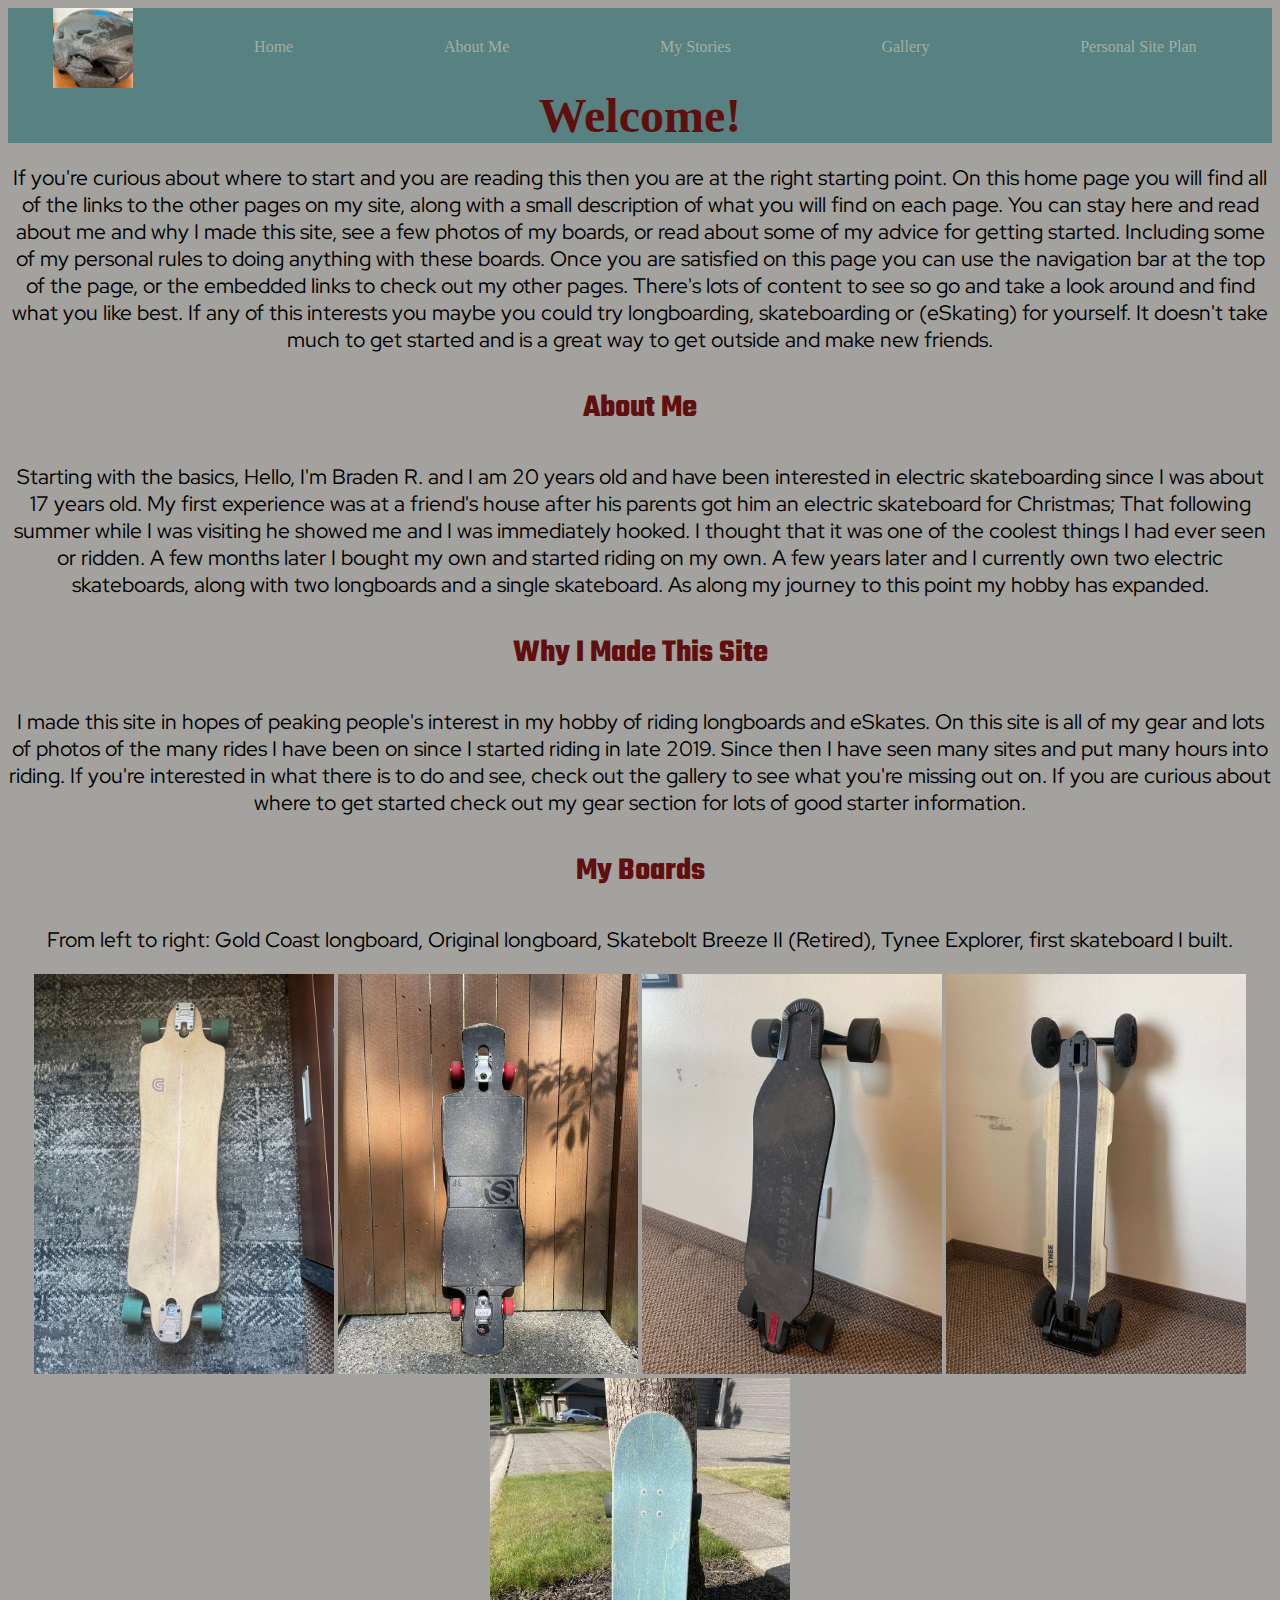
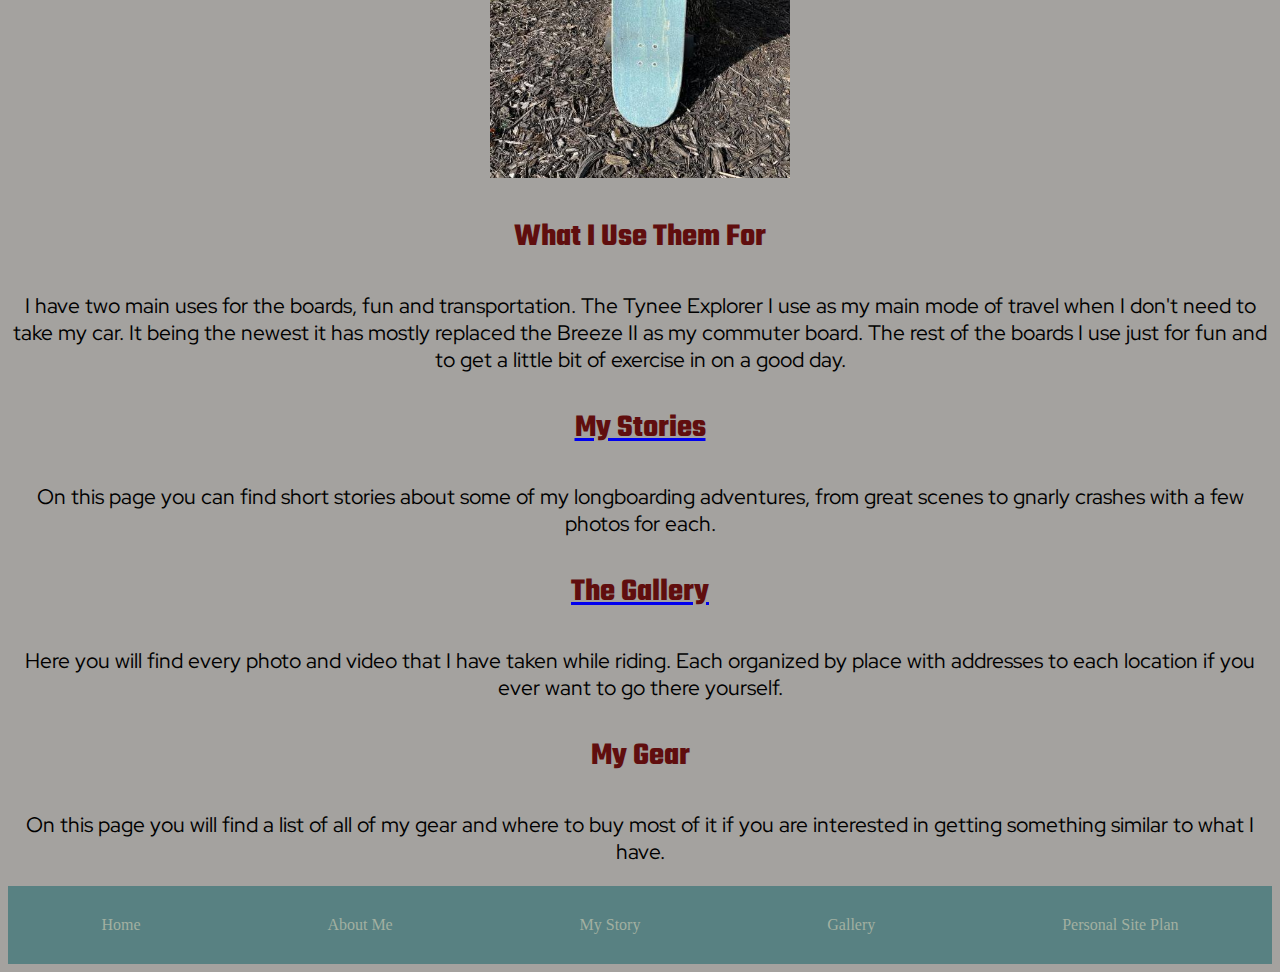
<file: index.html>
<!DOCTYPE html>
<html lang="en">
<head>
    <meta charset="UTF-8">
    <meta http-equiv="X-UA-Compatible" content="IE=edge">
    <meta name="viewport" content="width=device-width, initial-scale=1.0">
    <title>Longboarding Adventures</title>
    <link type="text/css" rel="stylesheet" href="Styles/style.css">
</head>

<body> <!--Body page with welcome text, header and footer-->
    <header> <!--Header  with Logo and Nav Bar-->
        <nav> <!--Nav Bar at top of screen-->
            <img class="logo_img" src="images/Other/helmetlogo.jpg" alt="logo">
            <a href="index.html">Home</a>
            <a href="aboutme.html">About Me</a>
            <a href="mystory.html">My Stories</a>
            <a href="gallery.html">Gallery</a>
            <a href="personalsiteplan.html">Personal Site Plan</a>
        </nav>
    </header>
    <h1>Welcome!</h1>
    <p>If you're curious about where to start and you are reading this then you are at the right starting point. On this home page you will find all of the links to the other pages on my site, along with a small description of what you will find on each page. You can stay here and read about me and why I made this site, see a few photos of my boards, or read about some of my advice for getting started. Including some of my personal rules to doing anything with these boards. Once you are satisfied on this page you can use the navigation bar at the top of the page, or the embedded links to check out my other pages. There's lots of content to see so go and take a look around and find what you like best. If any of this interests you maybe you could try longboarding, skateboarding or (eSkating) for yourself. It doesn't take much to get started and is a great way to get outside and make new friends.</p>
    <h3>About Me</h3>
    <p>Starting with the basics, Hello, I'm Braden R. and I am 20 years old and have been interested in electric skateboarding since I was about 17 years old. My first experience was at a friend's house after his parents got him an electric skateboard for Christmas; That following summer while I was visiting he showed me and I was immediately hooked. I thought that it was one of the coolest things I had ever seen or ridden. A few months later I bought my own and started riding on my own. A few years later and I currently own two electric skateboards, along with two longboards and a single skateboard. As along my journey to this point my hobby has expanded.</p>
    <h3>Why I Made This Site</h3>
    <p>I made this site in hopes of peaking people's interest in my hobby of riding longboards and eSkates. On this site is all of my gear and lots of photos of the many rides I have been on since I started riding in late 2019. Since then I have seen many sites and put many hours into riding. If you're interested in what there is to do and see, check out the gallery to see what you're missing out on. If you are curious about where to get started check out my gear section for lots of good starter information.</p>
    <h3>My Boards</h3>
    <p>From left to right: Gold Coast longboard, Original longboard, Skatebolt Breeze II (Retired), Tynee Explorer, first skateboard I built.</p>
    <div id="board_imgs">
        <img class="board_img" src="images/Boards/goldcoast1.jpg" alt="Goldcoast longboard">
        <img class="board_img" src="images/Boards/blackboard1.jpg" alt="Black longboard">
        <img class="board_img" src="images/Boards/skatebolt1.jpg" alt="Skatebolt Breeze II">
        <img class="board_img" src="images/Boards/tyneeexplorer1.jpg" alt="Tynee Explorer">
        <img class="board_img" src="images/Boards/blueboard1.jpg" alt="Blue Skateboard">
    </div>
    <h3>What I Use Them For</h3>
    <p>I have two main uses for the boards, fun and transportation. The Tynee Explorer I use as my main mode of travel when I don't need to take my car. It being the newest it has mostly replaced the Breeze II as my commuter board. The rest of the boards I use just for fun and to get a little bit of exercise in on a good day.</p>
    <a href="mystory.html"><h3>My Stories</h3></a>
    <p>On this page you can find short stories about some of my longboarding adventures, from great scenes to gnarly crashes with a few photos for each.</p>
    <a href="gallery.html"><h3>The Gallery</h3></a>
    <p>Here you will find every photo and video that I have taken while riding. Each organized by place with addresses to each location if you ever want to go there yourself.</p>
    <h3>My Gear</h3>
    <p>On this page you will find a list of all of my gear and where to buy most of it if you are interested in getting something similar to what I have.</p>
    <footer> <!--Footer with Nav area-->
        <nav> <!--Nav Bar at bottom of screen-->
            <a href="index.html">Home</a>
            <a href="aboutme.html">About Me</a>
            <a href="mystory.html">My Story</a>
            <a href="gallery.html">Gallery</a>
            <a href="personalsiteplan.html">Personal Site Plan</a>
        </nav>
    </footer>
</body>


</html>
</file>
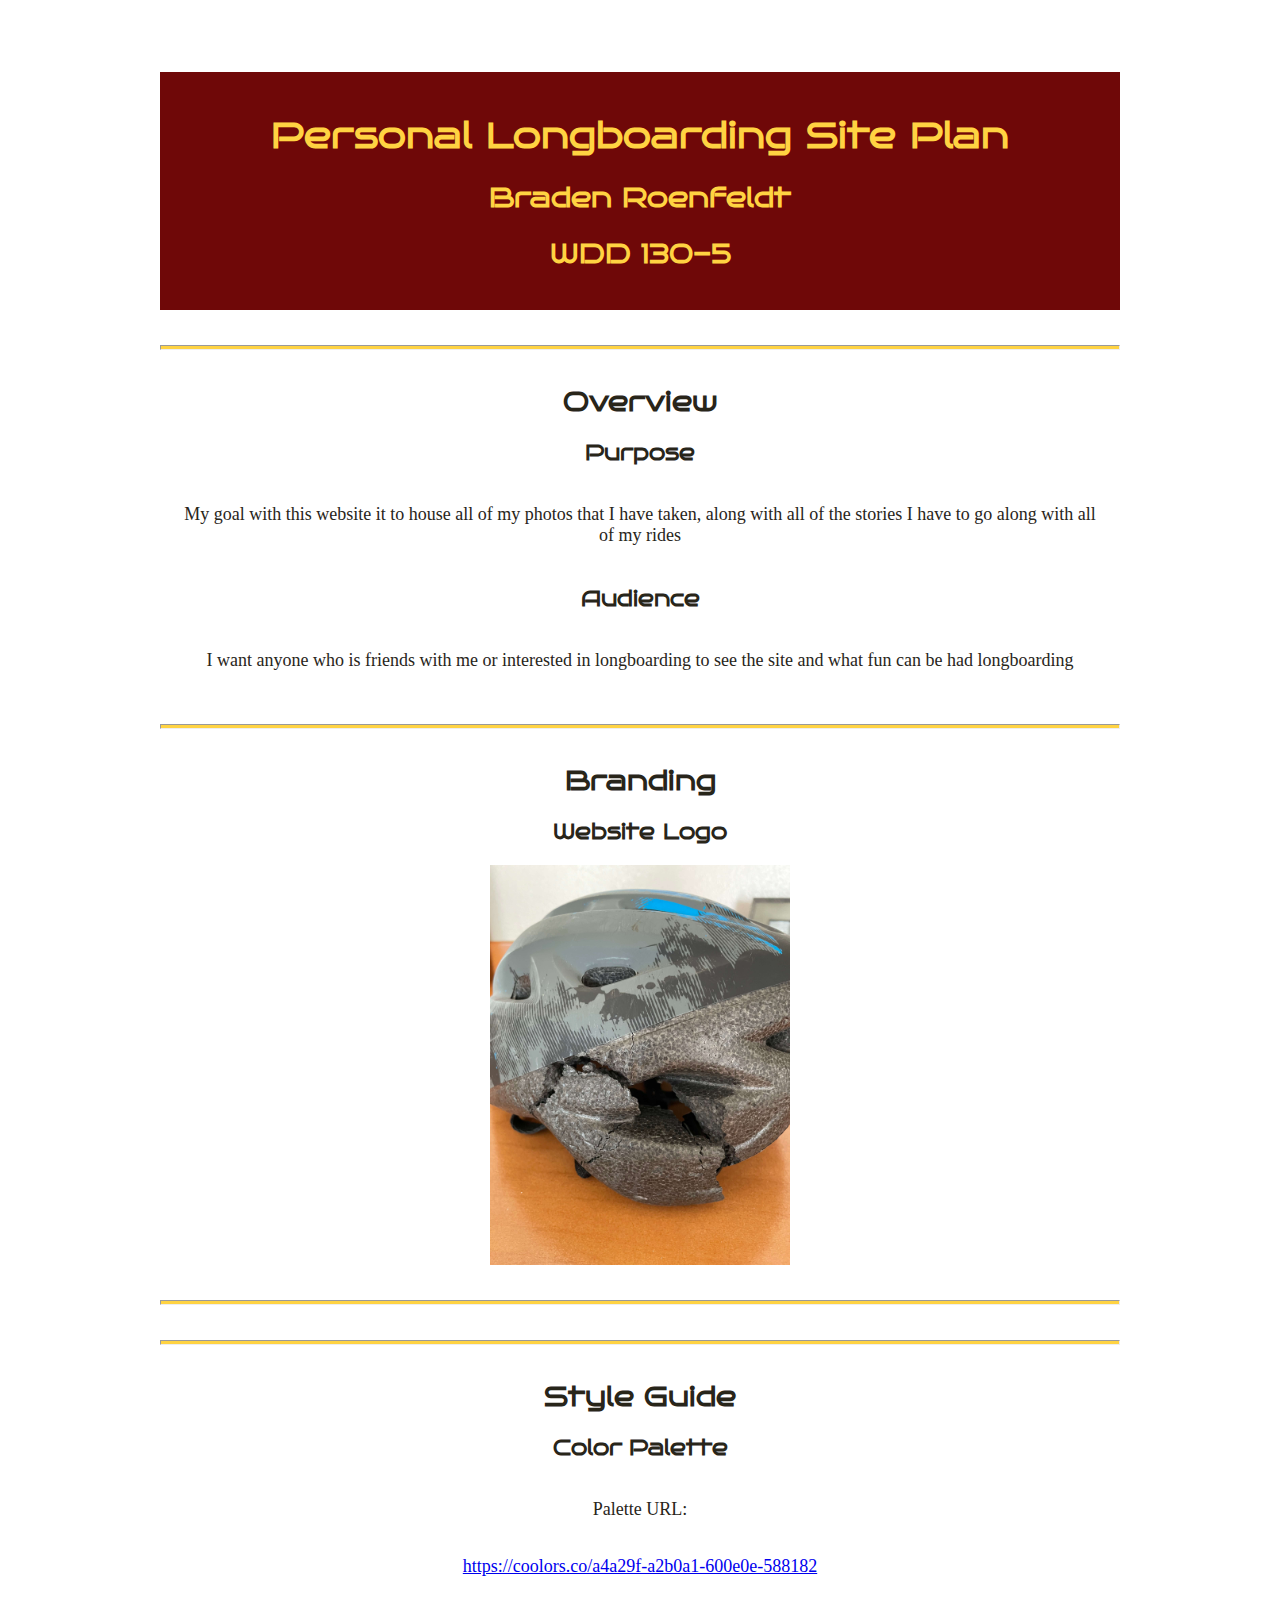
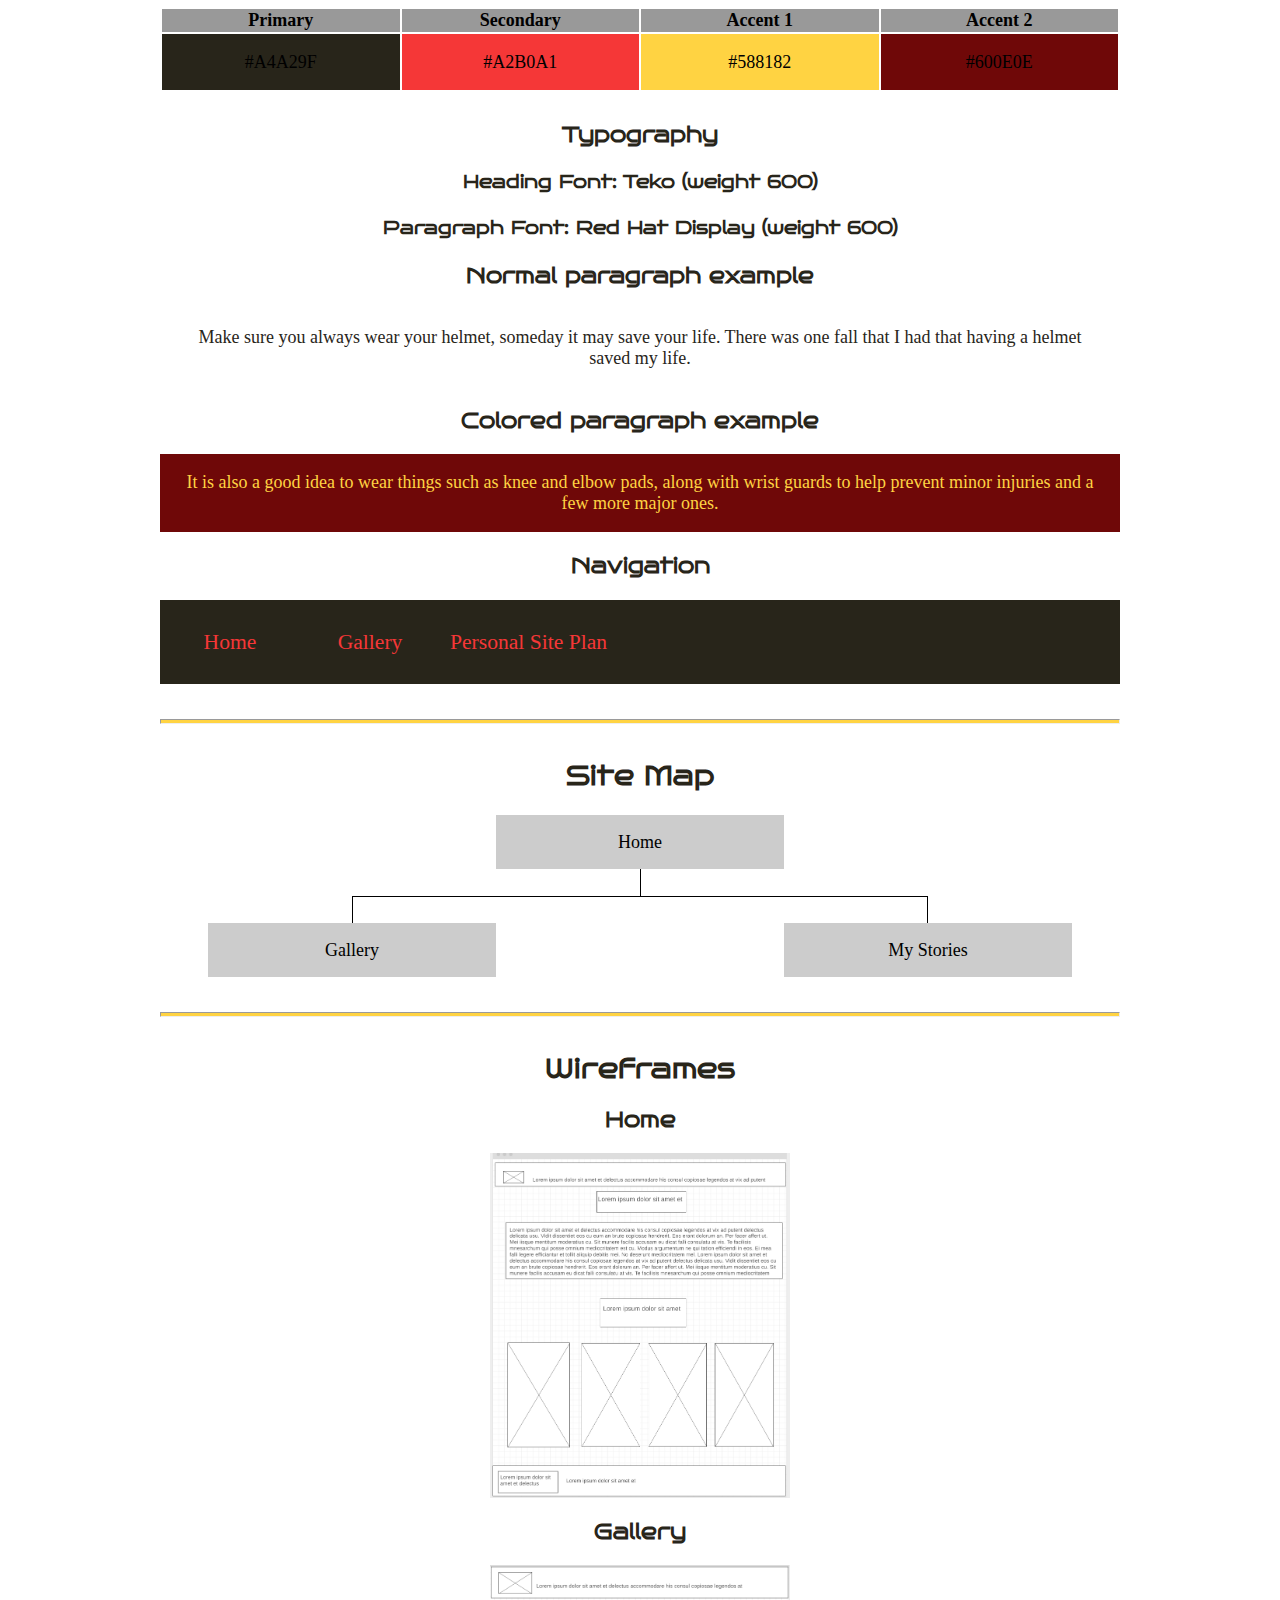
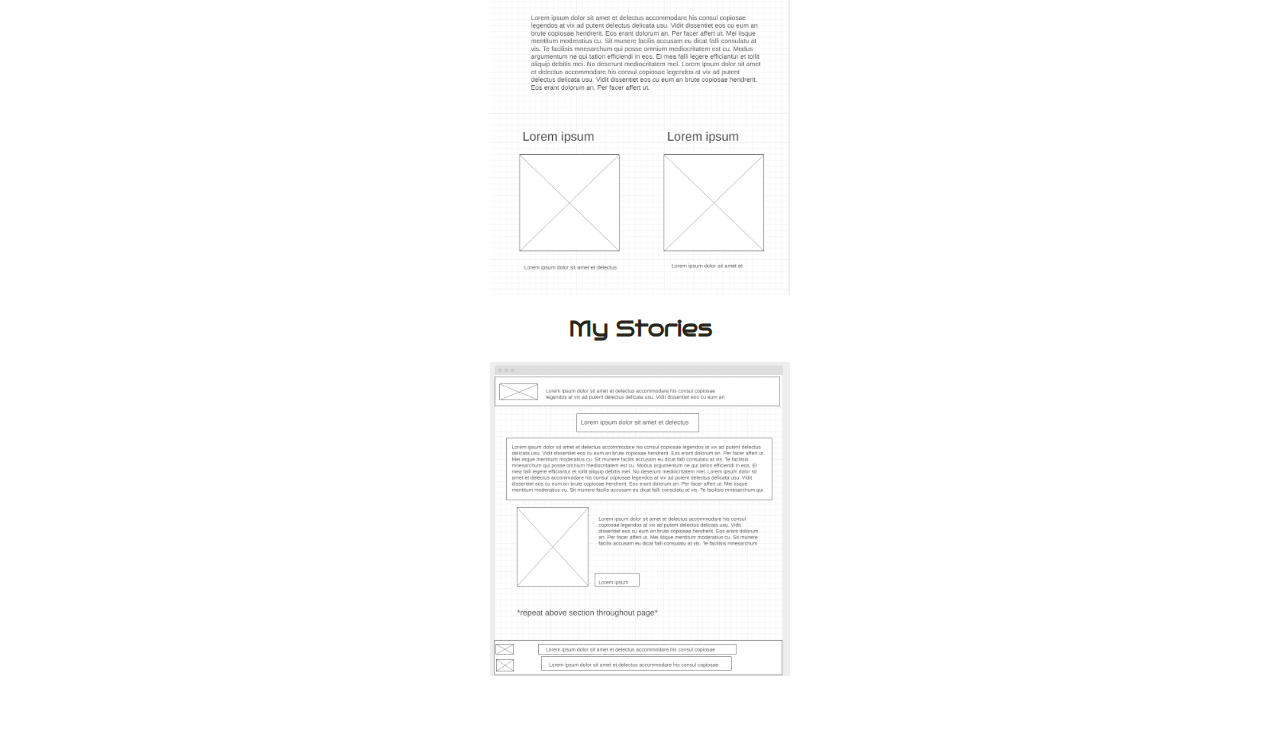
<file: personalsiteplan.html>
<!DOCTYPE html>
<html lang="en-us">

<head>
  <meta charset="utf-8">
  <title>Site Plan</title>
  <link type="text/css" rel="stylesheet" href="Styles/siteplan.css">
</head>

<body>
  <header>
    <h1>Personal Longboarding Site Plan</h1>
    <h2>Braden Roenfeldt</h2>
    <h2>WDD 130-5</h2>
    <!-- In the header above, add the name of your site, your name and class number. For example if you are in section 3 you would put WDD 130-03 -->
  </header>
  <main>
    <!-------------------------Steps 2-5-------------------------------->
    <hr />
    <h2>Overview</h2>
    <h3>Purpose</h3>
    <p>My goal with this website it to house all of my photos that I have taken, along with all of the stories I have to go along with all of my rides</p>
    <!-- change this -->

    <h3>Audience</h3>
    <p>I want anyone who is friends with me or interested in longboarding to see the site and what fun can be had longboarding</p>
    <!-- change this -->

    <hr />
    <h2>Branding</h2>
    <h3>Website Logo</h3>
    <!-- Replace this with some sort of logo for your site.  A logo can be as simple as the name of your site in a nice font :) -->
    <img src="images/brokenhelmet.JPG" alt="My Logo" />
    <hr />


    <hr/>
    <h2>Style Guide</h2>

    <!-- ------------------------Steps 6-9------------------------------ -->

    <h3>Color Palette</h3>
    <!--  The colors you choose for a website are one of the most important decisions you will make. Follow the instructions on the activity in Canvas then return and replace the color codes below with the hex color codes (the 6 digit numbers that show at the bottom of each color) for the colors you have chosen below.  You should have at least 2 colors but do not have to fill in all 4 if you do not need them.  -->

    <!-- Copy and paste the URL to your finished palette below. Replace the href value that is there with yours. Make sure to paste it into both the href value and the content text of the <a> tag -->
    <p>Palette URL:</p>
    <a href="https://coolors.co/a4a29f-a2b0a1-600e0e-588182"
      target="_blank">https://coolors.co/a4a29f-a2b0a1-600e0e-588182</a>

    <table class="colors">
      <tr>
        <th>Primary</th>
        <th>Secondary</th>
        <th>Accent 1</th>
        <th>Accent 2</th>
      </tr>
      <!-- Replace the numbers in the boxes below with your hex color codes. Then switch to the site-plan.css file and change your colors there as well. -->
      <tr>
        <td class="primary">#A4A29F</td>
        <td class="secondary">#A2B0A1</td>
        <td class="accent1">#588182</td>
        <td class="accent2">#600E0E</td>
      </tr>
    </table>

    <!-- ------------------------Steps 10-12------------------------------ -->

    <h3>Typography</h3>
    <!-- Choose a font for your paragraphs (body copy) and headlines. What font(s) have you chosen? Think also about which of your colors above you might use for background and font colors. -->

    <h4>
      Heading Font:  Teko (weight 600)
      <!-- change this -->
    </h4>
    <h4>
      Paragraph Font:  Red Hat Display (weight 600)
      <!-- change this -->
    </h4>
    <h3>Normal paragraph example</h3>
    <p>
      Make sure you always wear your helmet, someday it may save your life. There was one fall that I had that having a helmet saved my life.
    </p>
    <h3>Colored paragraph example</h3>
    <p class="colored">
      It is also a good idea to wear things such as knee and elbow pads, along with wrist guards to help prevent minor injuries and a few more major ones.
    </p>

    <!-- ------------------------Step 13------------------------------ -->

    <h3>Navigation</h3>
    <!-- Think about how you want your navigation bar to look. In the site-plan.css file change the colors to your colors to get the look you desire. -->
    <nav>
      <a href="index.html">Home</a>
      <a href="gallery.html">Gallery</a>
      <a href="personalsiteplan.html">Personal Site Plan</a>
    </nav>
    <hr />
    <h2>Site Map</h2>
    <div class="sitemap">
      <div class="sm-home">Home</div>
      <div class="sm-page2">
        Gallery
        <!-- this page will have a name later -->
      </div>
      <div class="sm-page3">My Stories</div>

      <div class="top">&nbsp;</div>
      <div class="left">&nbsp;</div>
      <div class="right">&nbsp;</div>
    </div>
    <hr />
    <h2>Wireframes</h2>
    <!-- Create an additional wireframe for your site. List it here below the Home page wireframe. -->

    <h3>Home</h3>
    <img src="images/homepagewireframe.png" alt="home page wireframe" /> <!--https://wireframe.cc/pMGB0i-->
    <h3>Gallery</h3>
    <img src="images/gallerywireframe.png" alt="Gallery wireframe">
    <h3>My Stories</h3>
    <img src="images/mystorieswireframe.png" alt="Stories wireframe"> <!--https://wireframe.cc/u1akcD-->
  </main>
</body>

</html>
</file>
<file: Styles/style.css>
@import url('https://fonts.googleapis.com/css2?family=Teko:wght@600&display=swap');
@import url('https://fonts.googleapis.com/css2?family=Red+Hat+Display:wght@600&family=Teko:wght@600&display=swap');

* { /*text align center for all text*/
  text-align: center;
}
img.logo_img { /*logo sizing*/
  max-height: 80px;
}
nav{ /*nav display, justification and color*/
  display: flex;
  justify-content: space-around;
  background-color: #588182;
}
nav a { /*nav  link color and text dec removal*/
  text-decoration: none;
  color: #A2B0A1;
}
header a:hover, footer a:hover{ /*header/footer hover color*/
  background-color: #A2B0A1;
  color: #588182;
}
header a, footer a { /*header/footer padding and color*/
padding: 30px;
background-color: #588182;
}

h1 { /*h1 coloring, fontsize, margin*/
  color: #600E0E;
  background-color: #588182;
  font-size: 3em;
  margin: 0 auto;
}
h3 { /*h3 font, size, color*/
  font-size: 2em;
  color: #600E0E;
  font-family: 'Teko', sans-serif;
}
p { /*p font, size*/
  font-family: 'Red Hat Display', sans-serif;
  font-size: 1.3em;
}

body { /*body background color*/
  background-color: #A4A29F;
}

body img.board_img { /*front page skateboaord img sizing*/
  max-width: 300px;
}


/*My Story CSS */
div.gallery_grid { /*grid row and column sizing*/
  display: grid;
  grid-template-rows: repeat(6, calc(100/6));
  grid-template-columns: repeat(2, 1fr);

}
div.gallery_grid h3, div.gallery_grid p { /*grid text placement and sizing*/
  grid-column: 2/3;
  grid-row: 1/2;
  max-width: 35em;
}
/*Begin Grid Image Placemet*/
div.gallery_grid img {
  max-width: 35em;
  grid-column: 1/2;
  padding: 20px;
  justify-self: center;
}
img.selfie {
  grid-row: 1/2;
  background-color: #600E0E;
}
img.street {
  grid-row: 2/3;
  background-color: #588182;
}
img.hospital_img {
  grid-row: 3/4;
  background-color: #600E0E;
}
img.after_bath {
  grid-row: 4/5;
  background-color: #588182;
  filter: blur(20px);
}
img.after_bath:hover{
  filter: none;
}
img.foll_months {
  grid-row: 5/6;
  background-color: #600E0E;
}
img.tynee_board {
  grid-row: 6/7;
  background-color: #588182;
}
/*End Grid Image Placement*/

/*Begin Grid Text PLacement*/
div.gallery_grid p {
  grid-column: 2/3;
  padding: 20px;
}
div.gallery_grid h3 {
  grid-column: 2/3;
}
div.p1{
  justify-self: center;
  background-color: #588182;
}
div.p2{
  justify-self: center;

}
div.p3{
  justify-self: center;
  background-color: #588182;
}
div.p4{
  justify-self: center;

}
div.p5{
  justify-self: center;
  background-color: #588182;
}
div.p6{
  justify-self: center;

}
/*End Grid Text Placement*/
/*End My Story Grid CSS*/

/*Gallery CSS Start*/
img.warning {
  display: inline;
  max-width: 300px;
  margin-top: 200px;
  margin-bottom: 200px;
  background-color: #600E0E;
  border-radius: 2em;
}
div.crash_photos {
  margin-top: 100px;
}

div#snoho_trail img, div#if_greenbelt img, div.tr_trail img, div.rsc_trail img, div.crash_photos img, div.crash_photos img, div.sc_busloop img, div.aub_wa img, div.rexfarm img, div.centtrail img, div.wiltrail img {
  max-width: 30%;
  padding: 1%;
  border-radius: 40px;
}
/*Gallery CSS End*/




/*Smaller Screen Css*/
@media screen and (max-width: 1104px) {
 

div#snoho_trail img, div#if_greenbelt img, div.tr_trail img, div.rsc_trail img, div.crash_photos img, div.crash_photos img, div.sc_busloop img{
  max-width: 100%;
  border-radius: 40px;
}
 h1 {
  font-size: 2em; 
 }
 p {
  font-size: 1em;
 }
  div.gallery_grid img {
  max-width: 100%;
  padding: 10px;
}
div.gallery_grid p {
  font-size: small;
  padding: 20px;
}
}

@media screen and (max-width: 600px) {

  img.logo_img { /*logo sizing*/
    max-height: 20px;
  }

  header a, footer a { /*header/footer padding and color*/
    padding: 0px;
    background-color: #588182;
    }
  }
</file>
<file: Styles/siteplan.css>
/* if you are using any Google fonts change the font names below to your fonts. 
Any spaces in your font name should be replaced with a +. 
Fonts are separated by a & */
@import url('https://fonts.googleapis.com/css2?family=Bruno+Ace&display=swap & https://fonts.googleapis.com/css2?family=Roboto+Slab:wght@200&display=swap');
:root {
  /* change the values below to your colors from your palette */
  --primary-color: #28251a   ;
  --secondary-color: #f53737 ;
  --accent1-color: #ffd342;
  --accent2-color: #6f0808;

  /* change the values below to your chosen font(s) */
  --heading-font: "Bruno Ace";
  --paragraph-font: font-family: 'Roboto Slab', Helvetica, sans-serif;

  /* these colors below should be chosen from among your palette colors above */
  --headline-color-on-white: #28251a;  /* headlines on a white background */ 
  --headline-color-on-color: #ffd342; /* headlines on a colored background */ 
  --paragraph-color-on-white: #28251a; /* paragraph text on a white background */ 
  --paragraph-color-on-color: #ffd342; /* paragraph text on a colored background */ 
  --paragraph-background-color: #6f0808  ;
  --nav-link-color: #f53737; /*color of link before hovering*/
  --nav-background-color: #28251a; /*color of link background before hovering*/
  --nav-hover-link-color: #ffd342;  /*color of link while hovering*/
  --nav-hover-background-color: #6f0808; /*color of link  background while hovering*/
}


/*  Look around below...but DON'T CHANGE ANYTHING! */

body {
  max-width: 960px;
  margin: 0 auto;
  padding: 4em;
  font-size: 18px;
  text-align: center;
}
img {
  display: block;
  margin: 0 auto;
  max-width: 300px;
}
h1, h2, h3, h4, h5, h6 {
  font-family: var(--heading-font);
  color: var(--headline-color-on-white);
}
h2 {
  text-align: center;
}
hr {
  height: 3px;
  margin: 35px 0;
  background: var(--accent1-color);
}
header {
  padding: 1em;
  text-align: center;
  color: var(--headline-color-on-color);
  background-color: var(--paragraph-background-color);
}
header > h1, header > h2 {
  color: var(--headline-color-on-color);
}
p {
  font-family: var(--paragraph-font);
  color: var(--paragraph-color-on-white);
  padding: 1em;
}
.colors {
  width: 100%;
  min-width: 350px;
  margin: 30px auto;
  text-align: center;
}
.colors th {
  background-color: #999;
}
.colors td{
  width: 25%;
  height: 3em;
}
.primary {
  background-color: var(--primary-color);
}
.secondary {
  background-color: var(--secondary-color);
}
.accent1 {
  background-color: var(--accent1-color);
}
.accent2{
  background-color: var(--accent2-color);
}
p.colored {
  background-color: var(--paragraph-background-color);
  color: var(--paragraph-color-on-color);
}
nav {
  background-color: var(--nav-background-color);
  line-height: 3em;
  text-align: center;
  font-size: 1.2em;
}
nav  {
  list-style-type: none;
  display: flex;
}
nav a {
  padding:1em;
  min-width: 120px;
  text-decoration: none;
  padding: 10px;
}
nav a:link, nav a:visited {
  color: var(--nav-link-color);
}
nav a:hover {
  color: var(--nav-hover-link-color);
  background-color: var(--nav-hover-background-color);
}
.sitemap {
  display: grid;
  justify-content: center;

  grid-template-columns: repeat(6, 15%);
  grid-template-rows: 3em 1.5em 1.5em 3em;
  grid-template-areas: ". . home home . ."
    ". . . top . ."
    ". left left right right ."
    "page2 page2 . . page3 page3";
}
.sitemap > div {
  text-align: center;
}
.sm-home {
  grid-area: home;
  background-color: #ccc;
  line-height: 3em;
}
.sm-page2 {
  grid-area: page2;
  background-color: #ccc;
  line-height: 3em;
}
.sm-page3 {
  grid-area: page3;
  background-color: #ccc;
  line-height: 3em;
}
.top {
  grid-area: top;
  border-left: 1px solid;
}
.left {
  grid-area: left;
  border-top: 1px solid;
  border-left: 1px solid;
}
.right {
  grid-area: right;
  border-top: 1px solid;
  border-right: 1px solid;
}
</file>
